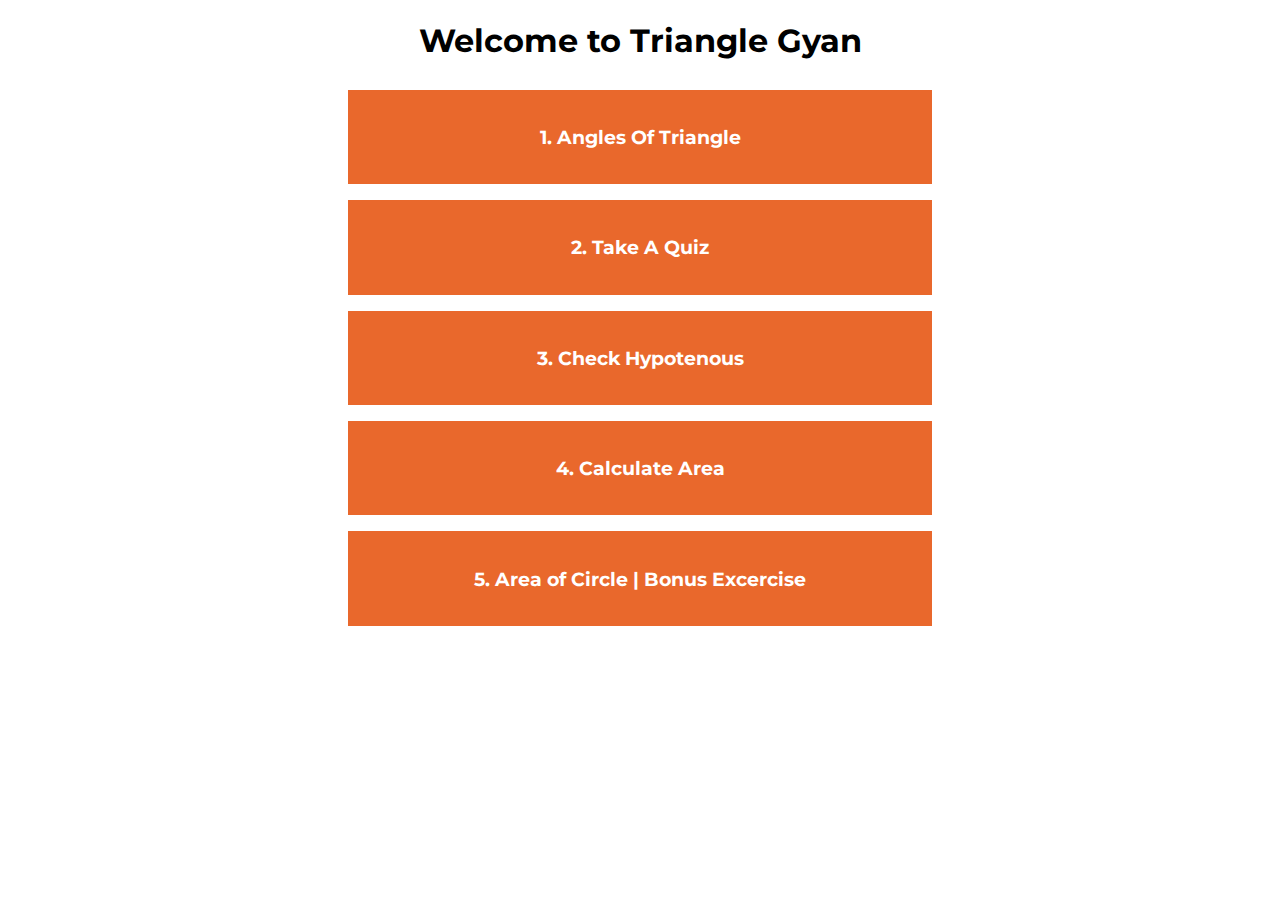
<file: index.html>
<!DOCTYPE html>
<html lang="en">

<head>
    <meta charset="UTF-8">
    <meta http-equiv="X-UA-Compatible" content="IE=edge">
    <meta name="viewport" content="width=device-width, initial-scale=1.0">
    <link rel="shortcut icon" href="./images/triangle-quiz-favicon.ico" type="image/x-icon">
    <title>Triangle Gyan</title>
    <link rel="stylesheet" href="./main.css">
</head>

<body>

    <div class="container">

        <div>
            <h1>Welcome to Triangle Gyan</h1>

        </div>

        <div class="components">
            <a href="/angles-of-triangle.html" class="anchor-tag">
                <p>1. Angles Of Triangle</p>
            </a>
            <a href="/triangle-quiz.html" class="anchor-tag">
                <p>2. Take A Quiz</p>
            </a>
            <a href="/calculate-hypotenuse.html" class="anchor-tag">
                <p>3. Check Hypotenous</p>
            </a>
            <a href="/calculate-area.html" class="anchor-tag">
                <p>4. Calculate Area</p>
            </a>

            <a href="/area-of-circle.html" class="anchor-tag">
                <p>5. Area of Circle | Bonus Excercise</p>
            </a>
        </div>


    </div>

</body>

</html>
</file>
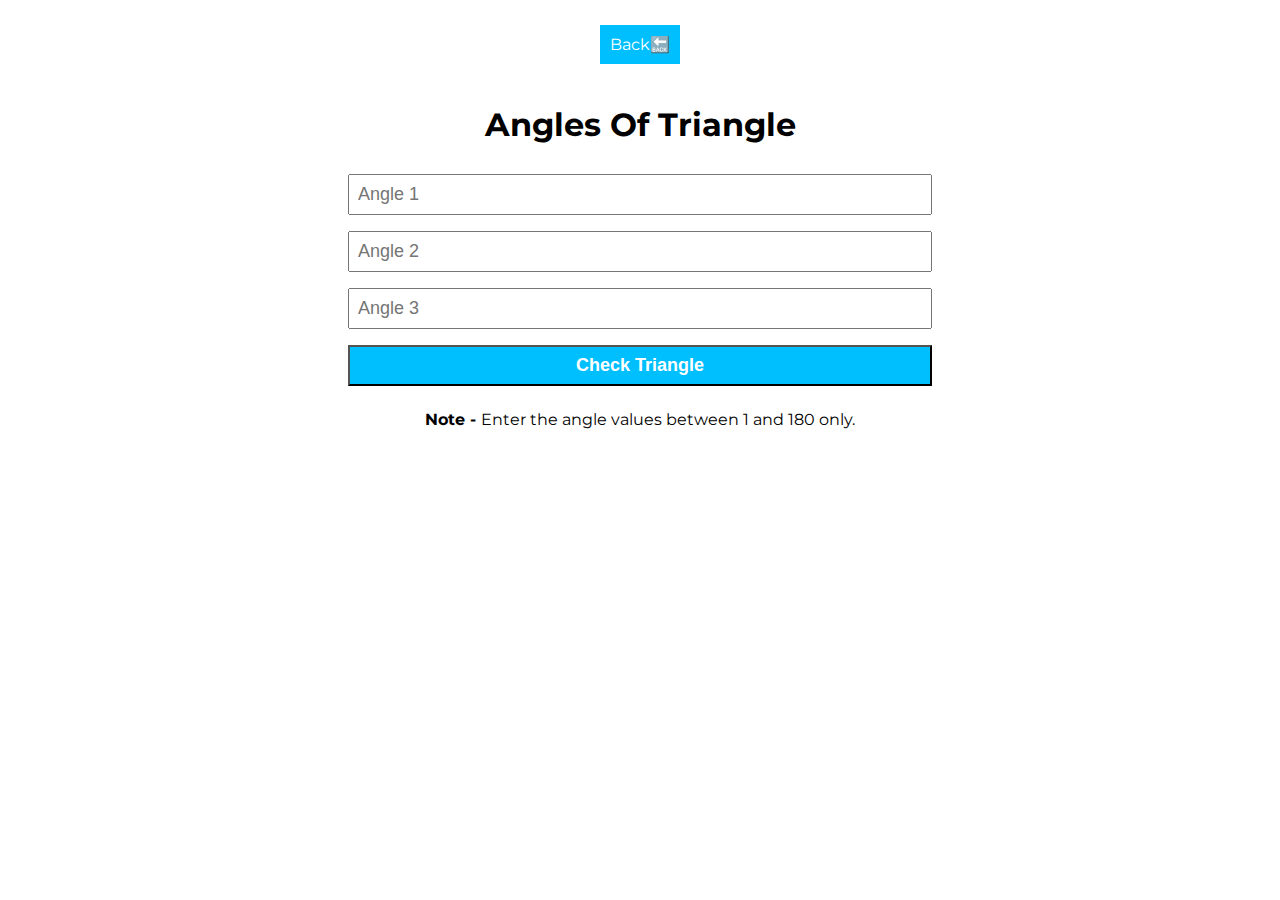
<file: angles-of-triangle.html>
<!DOCTYPE html>
<html lang="en">

<head>
    <meta charset="UTF-8">
    <meta http-equiv="X-UA-Compatible" content="IE=edge">
    <meta name="viewport" content="width=device-width, initial-scale=1.0">
    <link rel="shortcut icon" href="./images/triangle-quiz-favicon.ico" type="image/x-icon">
    <title>Area Of Traingle</title>
    <link rel="stylesheet" href="./main2.css">

</head>

<body>

    <div class="container-area">

        <div class="back">
            <a href="/" class="back-button">Back🔙</a>
        </div>

        <h1>Angles Of Triangle</h1>

        <input type="number" id="angle1" class="input-class" placeholder="Angle 1">

        <input type="number" id="angle2" class="input-class" placeholder="Angle 2">

        <input type="number" id="angle3" class="input-class" placeholder="Angle 3">

        <button id="check-triangle" class="input-class">Check Triangle</button>

        <p><strong>Note - </strong>Enter the angle values between 1 and 180 only.</p>


        <h2 id="show-output"></h2>
    </div>

    <script src="./angles-of-triangle.js"></script>
</body>

</html>
</file>
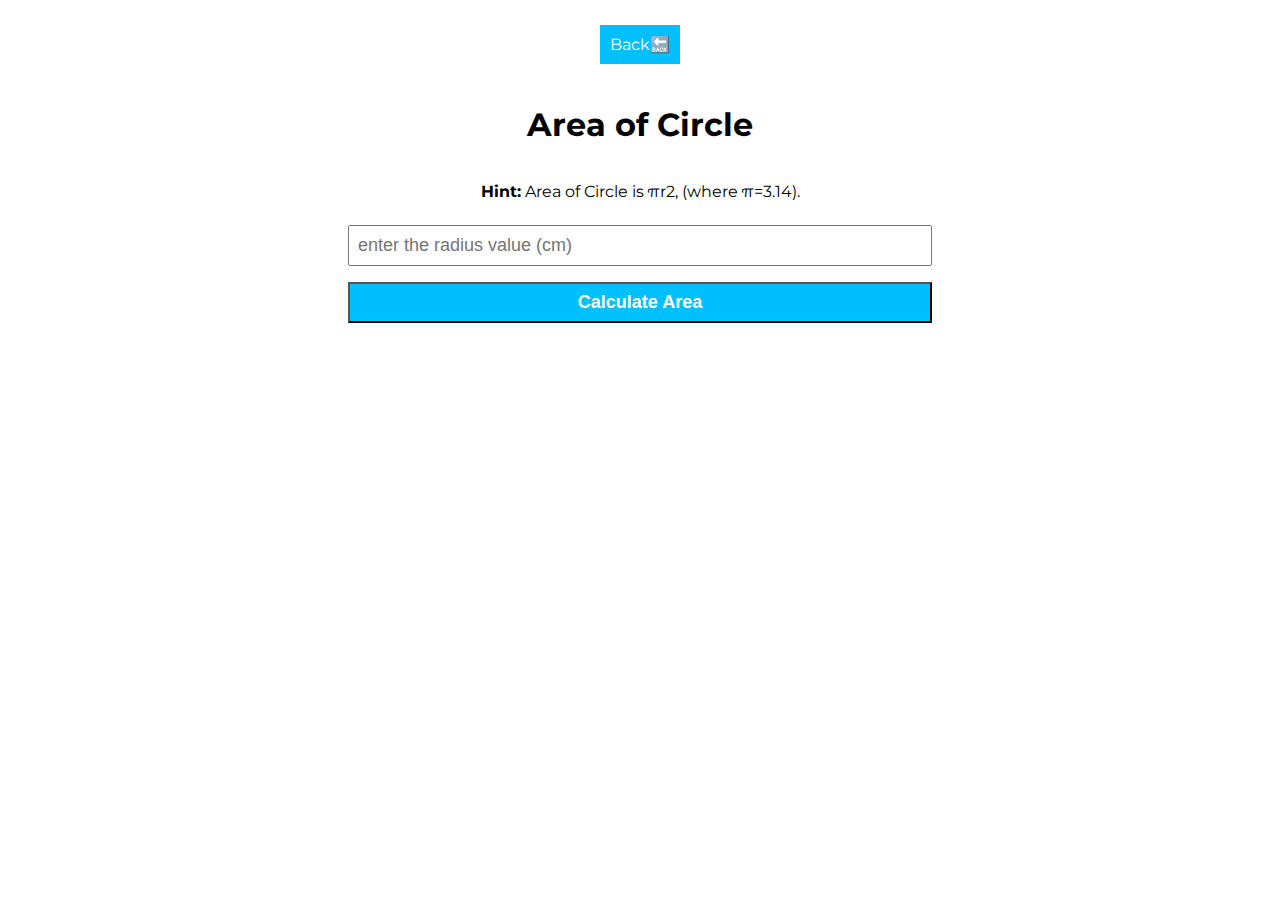
<file: area-of-circle.html>
<!DOCTYPE html>
<html lang="en">

<head>
    <meta charset="UTF-8">
    <meta http-equiv="X-UA-Compatible" content="IE=edge">
    <meta name="viewport" content="width=device-width, initial-scale=1.0">
    <link rel="shortcut icon" href="./images/circle-favicon.ico" type="image/x-icon">
    <title>Area of Circle</title>
    <link rel="stylesheet" href="./main2.css">
</head>

<body>

    <div class="container-area">

        <div class="back">
            <a href="/" class="back-button">Back🔙</a>
        </div>

        <h1>Area of Circle</h1>

        <p><strong>Hint:</strong> Area of Circle is πr2, (where π=3.14).</p>

        <input type="number" id="circle-radius" class="input-class" placeholder="enter the radius value (cm)" />

        <button id="calculate-area" class="input-class">Calculate Area</button>

        <h2 id="show-output"></h2>
    </div>


    <script src="./area-of-circle.js"></script>
</body>

</html>
</file>
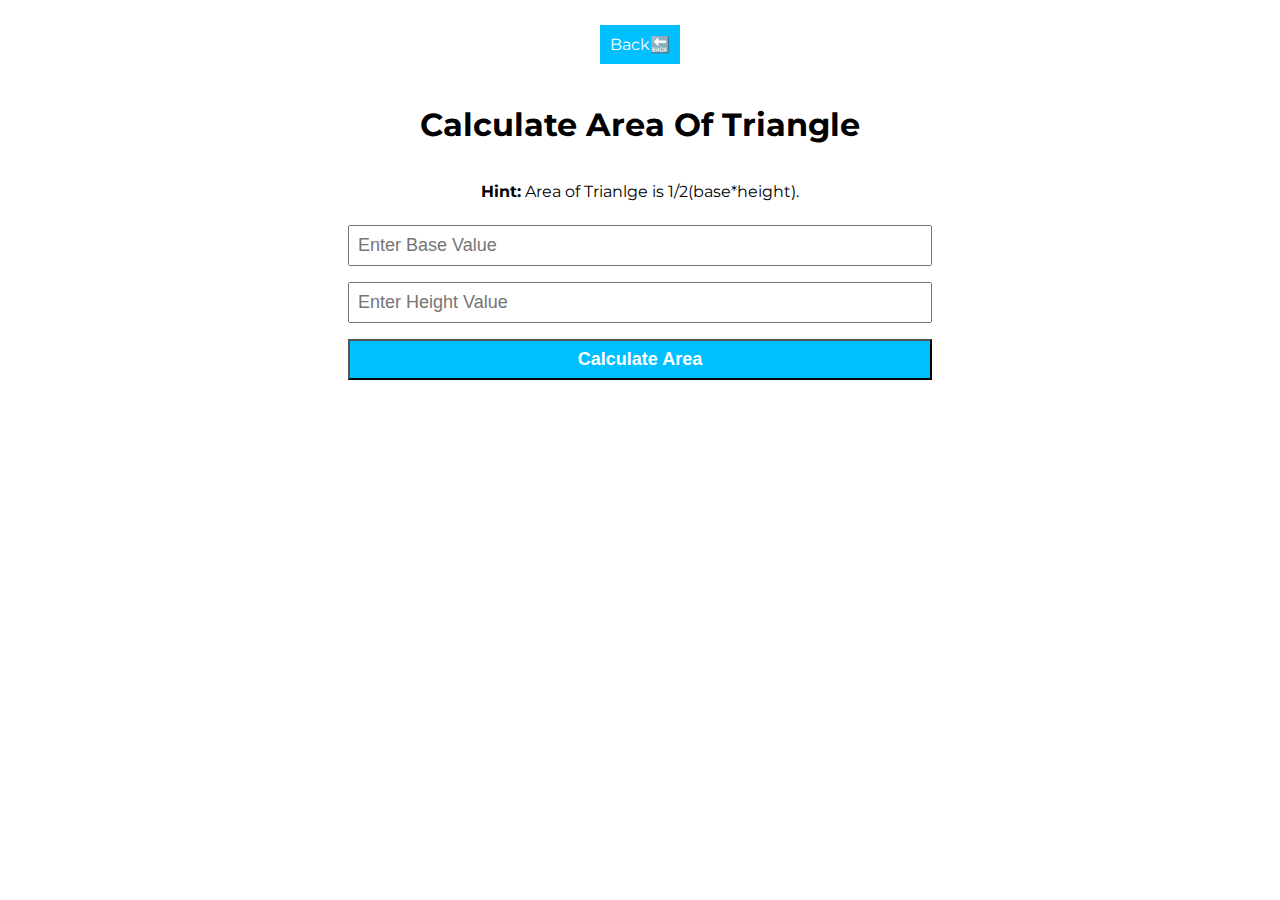
<file: calculate-area.html>
<!DOCTYPE html>
<html lang="en">

<head>
    <meta charset="UTF-8">
    <meta http-equiv="X-UA-Compatible" content="IE=edge">
    <meta name="viewport" content="width=device-width, initial-scale=1.0">
    <link rel="shortcut icon" href="./images/triangle-quiz-favicon.ico" type="image/x-icon">
    <title>Calculate Area Of Triangle</title>
    <link rel="stylesheet" href="./main2.css">
</head>

<body>

    <div class="container-area">

        <div class="back">
            <a href="/" class="back-button">Back🔙</a>
        </div>

        <h1>Calculate Area Of Triangle</h1>

        <p><strong>Hint:</strong> Area of Trianlge is 1/2(base*height).</p>

        <input type="text" id="base" class="input-class" placeholder="Enter Base Value" />

        <input type="text" id="height" class="input-class" placeholder="Enter Height Value" />

        <button id="calculate-area" class="input-class">Calculate Area</button>

        <h2 id="show-output"></h2>
    </div>

    <script src="./calculate-area.js"></script>
</body>

</html>
</file>
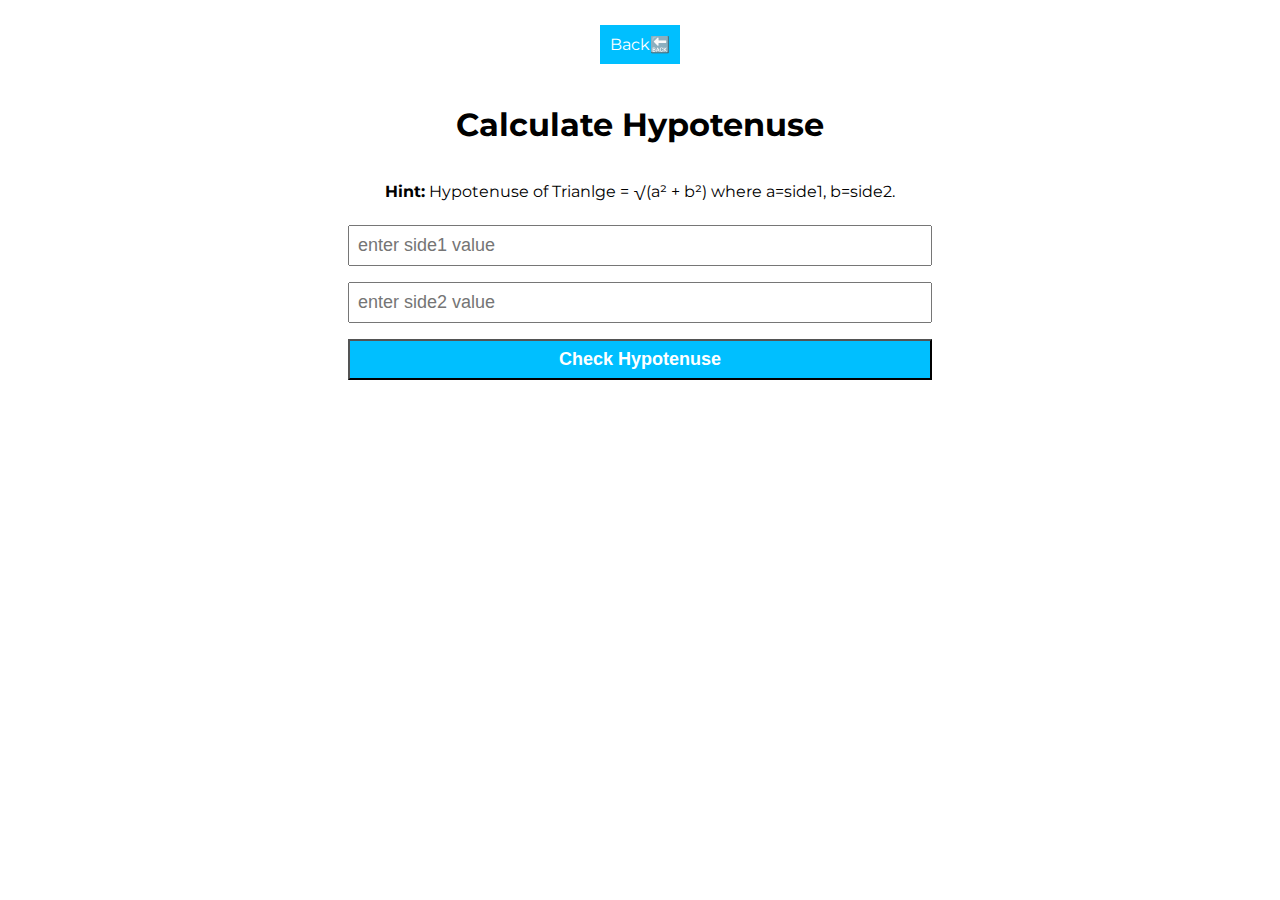
<file: calculate-hypotenuse.html>
<!DOCTYPE html>
<html lang="en">

<head>
    <meta charset="UTF-8">
    <meta http-equiv="X-UA-Compatible" content="IE=edge">
    <meta name="viewport" content="width=device-width, initial-scale=1.0">
    <link rel="shortcut icon" href="./images/triangle-quiz-favicon.ico" type="image/x-icon">
    <title>Calculate Hypotenous</title>
    <link rel="stylesheet" href="./main2.css">
</head>

<body>

    <div class="container-area">

        <div class="back">
            <a href="/" class="back-button">Back🔙</a>
        </div>

        <h1>Calculate Hypotenuse</h1>
        <p><strong>Hint:</strong> Hypotenuse of Trianlge = √(a² + b²) where a=side1, b=side2.</p>


        <input type="text" id="side1" class="input-class" placeholder="enter side1 value">

        <input type="text" id="side2" class="input-class" placeholder="enter side2 value" />

        <button id="check-btn" class="input-class">Check Hypotenuse</button>

        <h2 id="show-output"></h2>


    </div>


    <script src="./calculate-hypotenuse.js"></script>
</body>

</html>
</file>
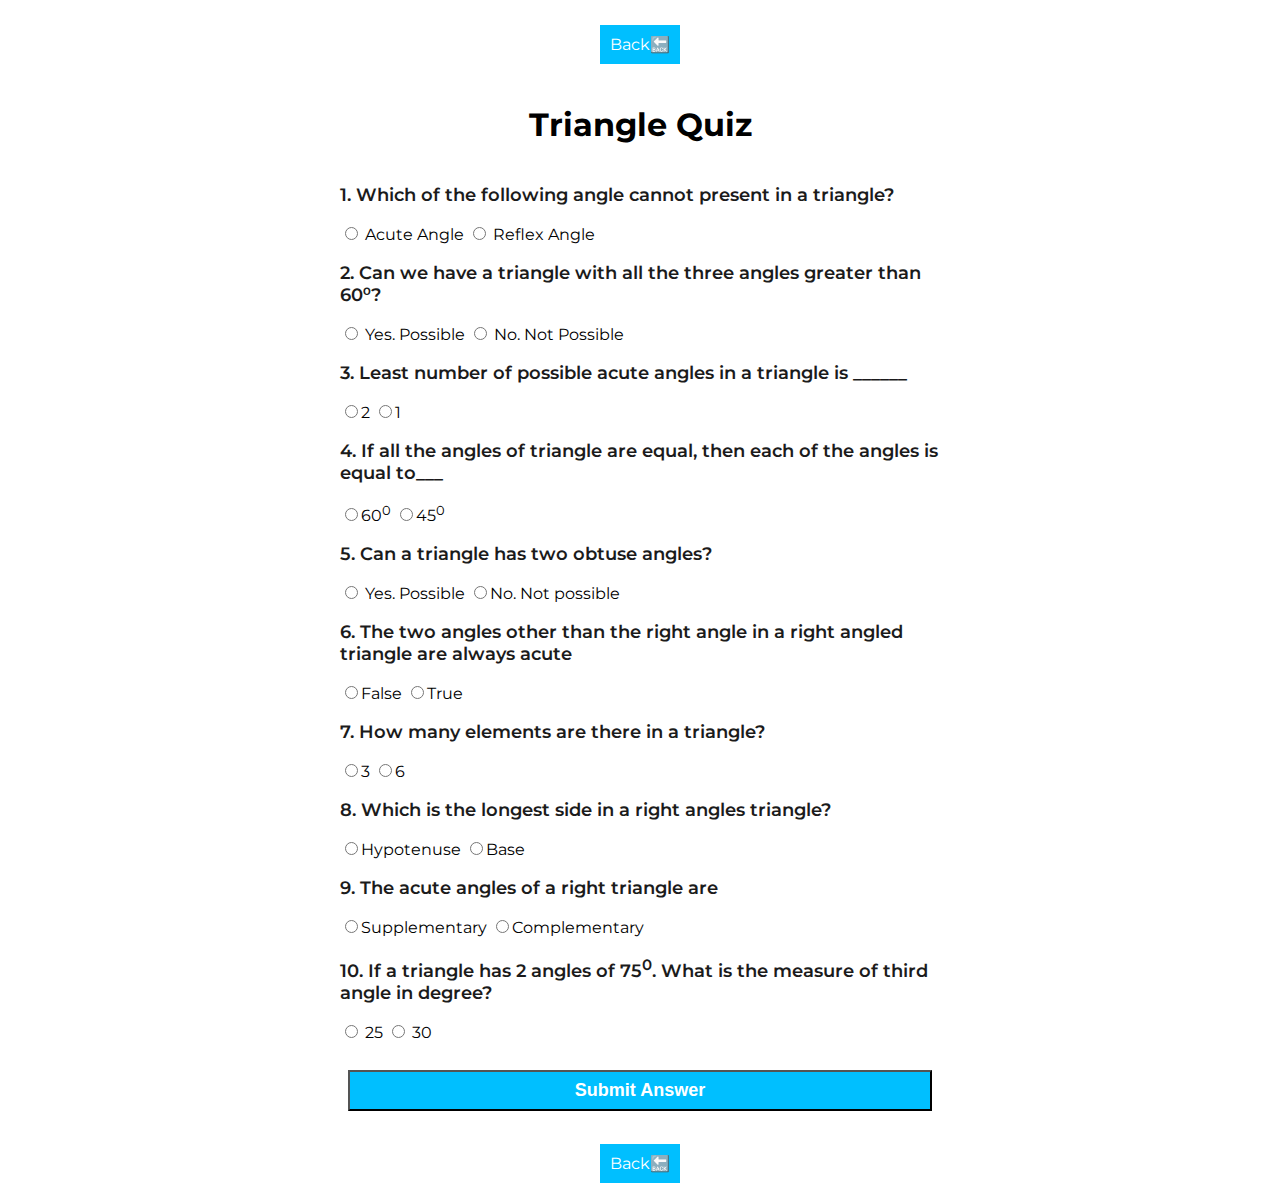
<file: triangle-quiz.html>
<!DOCTYPE html>
<html lang="en">

<head>
    <meta charset="UTF-8">
    <meta http-equiv="X-UA-Compatible" content="IE=edge">
    <meta name="viewport" content="width=device-width, initial-scale=1.0">
    <link rel="shortcut icon" href="./images/triangle-quiz-favicon.ico" type="image/x-icon">
    <title>Tringle Quiz</title>
    <link rel="stylesheet" href="./main2.css">
</head>

<body>

    <div class="container-area">

        <div class="back">
            <a href="/" class="back-button">Back🔙</a>
        </div>

        <h1>Triangle Quiz</h1>

        <form class="quiz-form">
            <div class="question-container">
                <p>1. Which of the following angle cannot present in a triangle? </p>

                <label>
                    <input type="radio" name="question1" value="acute angle" /> Acute Angle
                </label>

                <label>
                    <input type="radio" name="question1" value="reflex angle" /> Reflex Angle
                </label>

            </div>

            <div class="question-container">
                <p>2. Can we have a triangle with all the three angles greater than 60⁰? </p>

                <label>
                    <input type="radio" name="question2" value="yes" /> Yes. Possible
                </label>

                <label>
                    <input type="radio" name="question2" value="no" /> No. Not Possible
                </label>
            </div>

            <div class="question-container">
                <p>3. Least number of possible acute angles in a triangle is ______</p>

                <label>
                    <input type="radio" name="question3" value="2" />2
                </label>

                <label>
                    <input type="radio" name="question3" value="1" />1
                </label>
            </div>

            <div class="question-container">
                <p>4. If all the angles of triangle are equal, then each of the angles is equal to___</p>

                <label>
                    <input type="radio" name="question4" value="60" />60<sup>0</sup>
                </label>

                <label>
                    <input type="radio" name="question4" value="45" />45<sup>0</sup>
                </label>
            </div>

            <div class="question-container">
                <p>5. Can a triangle has two obtuse angles?</p>

                <label>
                    <input type="radio" name="question5" value="yes" />
                    Yes. Possible
                </label>

                <label>
                    <input type="radio" name="question5" value="no" />No. Not possible
                </label>
            </div>

            <div class="question-container">
                <p>6. The two angles other than the right angle in a right angled triangle are always acute </p>

                <label>
                    <input type="radio" name="question6" value="false" />False
                </label>

                <label>
                    <input type="radio" name="question6" value="true" />True
                </label>
            </div>

            <div class="question-container">
                <p>7. How many elements are there in a triangle?</p>

                <label>
                    <input type="radio" name="question7" value="3" />3
                </label>

                <label>
                    <input type="radio" name="question7" value="6" />6
                </label>
            </div>

            <div class="question-container">
                <p>8. Which is the longest side in a right angles triangle?</p>

                <label>
                    <input type="radio" name="question8" value="hypotenuse" />Hypotenuse
                </label>

                <label>
                    <input type="radio" name="question8" value="base" />Base
                </label>
            </div>

            <div class="question-container">
                <p>9. The acute angles of a right triangle are</p>

                <label>
                    <input type="radio" name="question9" value="supplementary" />Supplementary
                </label>

                <label>
                    <input type="radio" name="question9" value="complementary" />Complementary
                </label>
            </div>

            <div class="question-container">
                <p>10. If a triangle has 2 angles of 75<sup>0</sup>. What is the measure of third angle in degree?
                </p>

                <label>
                    <input type="radio" name="question10" value="25" />
                    25
                </label>

                <label>
                    <input type="radio" name="question10" value="30" />
                    30
                </label>
            </div>

        </form>

        <button id="submit-btn" class="input-class">Submit Answer</button>

        <div id="show-output"></div>

        <div class="back">
            <a href="/" class="back-button">Back🔙</a>
        </div>



    </div>

    <script src="./triangle-quiz.js"></script>
</body>

</html>
</file>
<file: main.css>
@import url('https://fonts.googleapis.com/css2?family=Montserrat:wght@400;700&display=swap');

body {
  font-family: 'Montserrat', sans-serif;
  text-align: center;
  width: 600px;
  margin: auto;
}

:root{
  --primary-color: #e9682c;
}

.container{
  display: flex;
  flex-direction: column;
}

.container-t {
display: flex;
}

.components {
  display: flex;
  flex-direction: column;
}

.anchor-tag{
  background-color: var(--primary-color);
  margin: 0.5rem;
  padding: 1rem;
  font-size: 1.2rem;
  font-weight: bold;
  cursor: pointer;
  color:white;
}

a {
  text-decoration: none;
}

@media only screen and (max-width: 600px) {
  body {
    margin: 15px;
    max-width: 350px;
    margin: auto;
  }
}
</file>
<file: main2.css>
@import url('https://fonts.googleapis.com/css2?family=Montserrat:wght@400;700&display=swap');

body {
  font-family: 'Montserrat', sans-serif;
  width: 600px;
  margin: auto;
  text-align: center;
}

:root{
  --primary-color: #e9682c;
}

/* area of traingle */


.back-button {
    display: flex;
    padding: 10px;
    background-color: #00BFFF;
    width: 60px;
    margin: auto;
    color: white;
}

.back {
    margin-top: 25px;
    margin-bottom: 20px;
}

.container-area {
    display: flex;
    flex-direction: column;
}

a {
    text-decoration: none;
}

.input-class {
    margin: 8px;
    padding: 8px;
    font-size: 18px;

  }
  
  button {
    background-color: #00bfff;
    color: #ffffff;
    font-weight: bold;
  }

  .quiz-form {
      display: flex;
      flex-direction: column;
      text-align: left;
      margin-bottom: 20px;

  }

  .question-container p {
      font-size: 18px;
      font-weight: 600;
      color: rgb(27, 27, 27);
  }
  
  #show-output {
    margin-top: 60px;
    padding: 10px;
    background-color: var(--primary-color);
    font-size: 18px;
    font-weight: 600;
    color: white;
  }
  
  @media only screen and (max-width: 600px) {
    body {
      margin: 15px;
      max-width: 350px;
      margin: auto;
    }
  }
</file>
